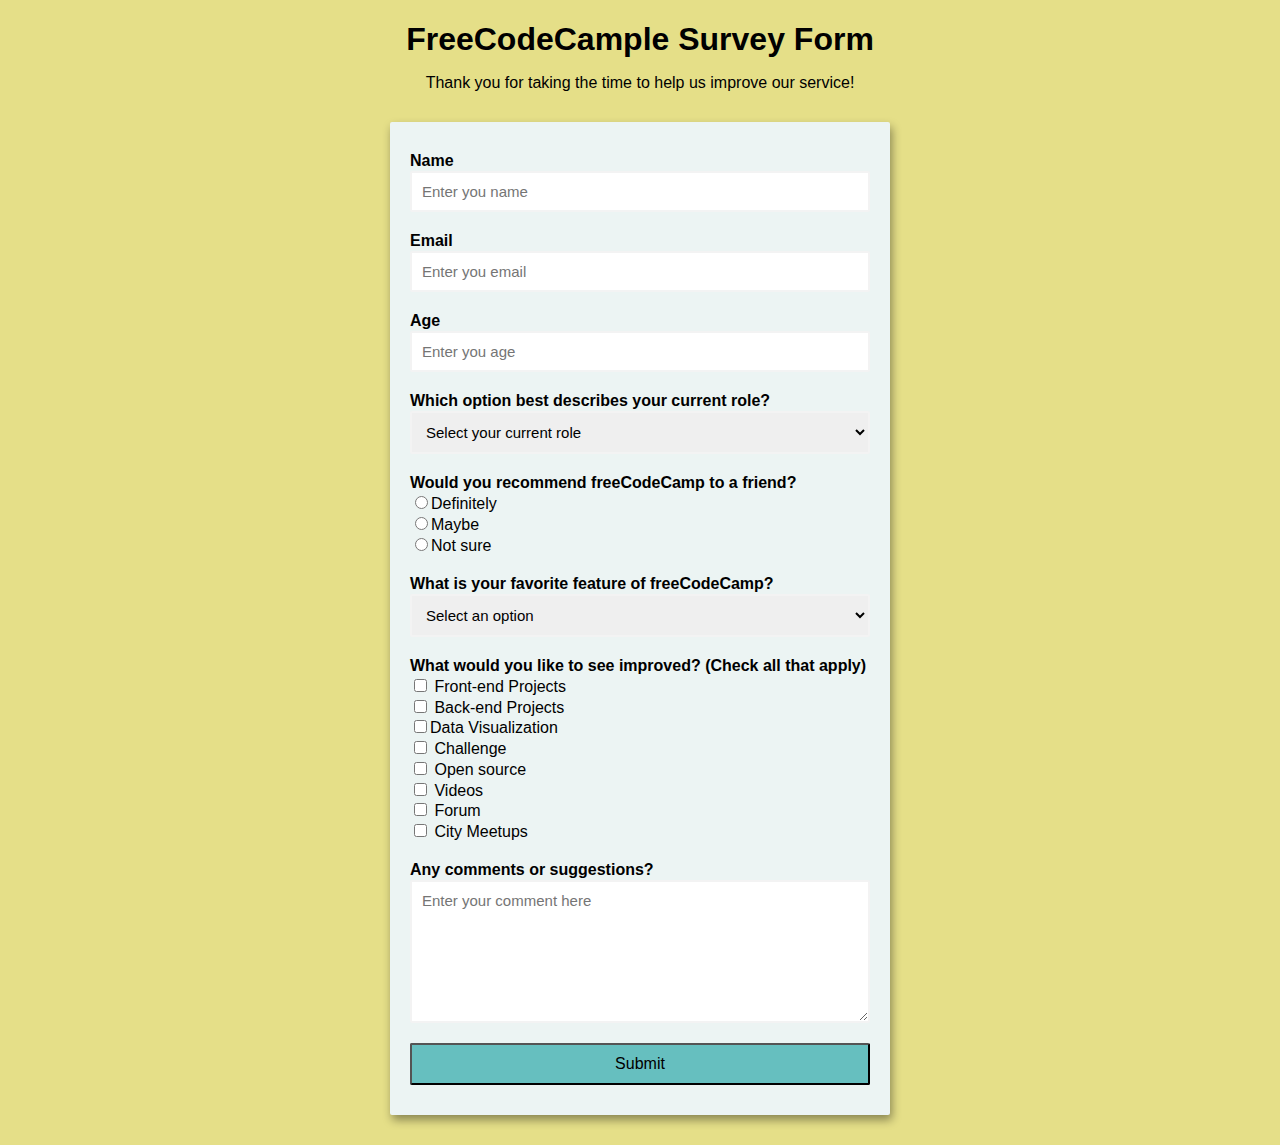
<file: SurveyForm/index.html>
<!DOCTYPE html>
<html lang="en">

<head>
    <meta charset="UTF-8">
    <meta name="viewport" content="width=device-width, initial-scale=1.0">
    <link rel="stylesheet" href="style.css">
    <title>JC Raulston Arboretum Survey Form</title>
</head>
<div>
    <h1 id="title">FreeCodeCample Survey Form</h1>

    <p id="description"> Thank you for taking the time to help us improve our service!</p>

    <form id="survey-form">
        <div class="form-control">
            <label for="name" id="name-label"><b>Name</b></label>           
            <input type="text" placeholder="Enter you name" id="name" required>            
        </div>

        <div class="form-control">
            <label for="email" id="email-label"><b>Email</b></label>            
            <input type="email" placeholder="Enter you email" id="email" required>            
        </div>

            
        <div class="form-control">
            <label for="age" id="number-label"><b>Age</b></label>           
            <input type="number" placeholder="Enter you age" id="number" required min="13" max="110">            
        </div>
                

        <div class="form-control">
            <label for="role" id="role" ><b>Which option best describes your current role?</b></label>            
            <select name="role" id="dropdown">
                <option value="" disabled selected>Select your current role</option>
                <option value="student">Student</option>
                <option value="full-time">Full-time</option>            
                <option value="part-time">Part-time</option>
               <option value="other">Other</option> 
               </select>   
          
        </div>

        <div class="form-control">
            <label><b>Would you recommend freeCodeCamp to a friend?</b></label>  
           <label for="radio1"> <input type="radio" id="radio1" name="recommend" value="definitely" >Definitely</label>
           <label for="radio2"> <input type="radio" id="radio2" name="recommend" value="maybe" >Maybe</label>
            <label for="radio3"> <input type="radio" id="radio3" name="recommend" value="not-sure">Not sure</label>
          
        </div>
        

        <div class="form-control">
            <label for="feature"><b>What is your favorite feature of freeCodeCamp?</b></label>            
            <select name="feature" id="dropdown" >
                <option value="" disable select>Select an option</option>
                <option value="student">Challenges</option>
                <option value="full-time">Projects</option>            
                <option value="part-time">Community</option>
               <option value="other">Open Source</option> 
               </select>   
          
        </div>
        
       

        <div class="form-control">
            <label for="feature"><b>What would you like to see improved? (Check all that apply)</b></label>           
           
            <label for="check1"> <input type="checkbox"  value="front-end"> Front-end Projects</label>
            <label for="check2"></label> <input type="checkbox"  value="back-end"> Back-end Projects</label>
            <label for="check3"> <input type="checkbox" value="data">Data Visualization</label>
            <label for="check4"><input type="checkbox"  value="challenge">   Challenge</label>
            <label for="check5">  <input type="checkbox"  value="open-source">   Open source</label>
            <label for="check6"></label> <input type="checkbox"  value="videos">    Videos</label>
            <label for="check7"><input type="checkbox"  value="forum">            Forum</label>
            <label for="check8"><input type="checkbox"  value="meetup">   City Meetups</label>              
          
        </div>
        
      <div class="form-control">
        <label for ="comment"><b>Any comments or suggestions?</b></label>
        <textarea id="comment" rows="7" cols="72" placeholder="Enter your comment here"></textarea>
        </div>

        <button type="submit" value="submit" id="submit">Submit</button>     


</div>
</form>
</body>

</html>
</file>
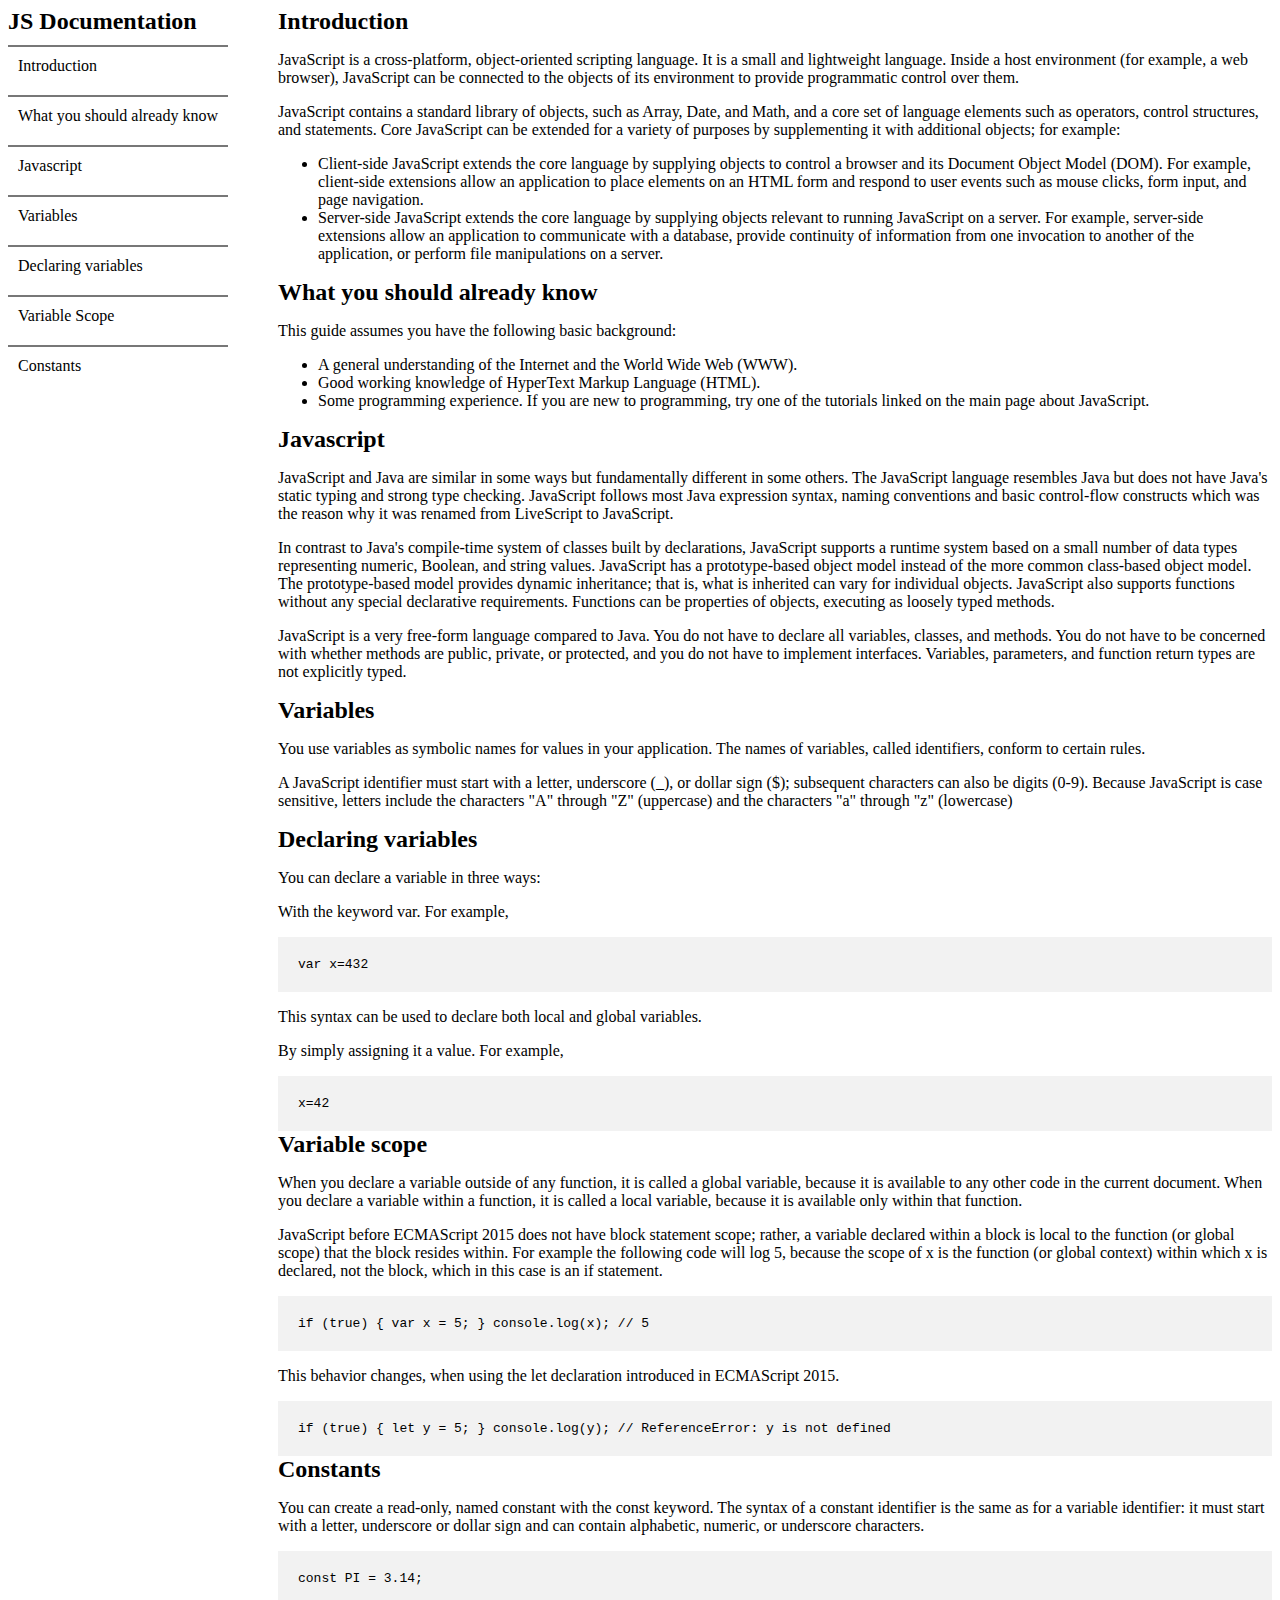
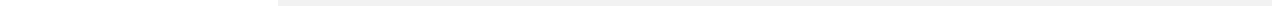
<file: technological documentation page/index.html>
<!DOCTYPE html>
<html lang="en">
<head>
    <meta charset="UTF-8">
    <meta name="viewport" content="width=device-width, initial-scale=1.0">
    <link rel="stylesheet" href="style.css">
    <title>Technical Documentation Page</title>
</head>
<body>

<div class="main-body">
  <nav id="navbar">
      
   <header>JS Documentation</header>

  <a href="#introduction" class="nav-link">Introduction</a>
   <a href="#what_you_should_already_know" class="nav-link">What you should already know</a>
   <a href="#javascript" class="nav-link">Javascript</a>
   <a href="#variables" class="nav-link">Variables</a>
   <a href="#declaring_variables" class="nav-link">Declaring variables</a>
   <a href="#variable_scope" class="nav-link">Variable Scope</a>
   <a href="#constants" class="nav-link">Constants</a>

</nav>  

<main id="main-doc">
   <section class="main-section" id="introduction">
     <header>Introduction</header>
     <p>JavaScript is a cross-platform, object-oriented scripting language. It is a small and lightweight language. Inside a host environment (for example, a web browser), JavaScript can be connected to the objects of its environment to provide programmatic control over them.</p>
     <p>JavaScript contains a standard library of objects, such as Array, Date, and Math, and a core set of language elements such as operators, control structures, and statements. Core JavaScript can be extended for a variety of purposes by supplementing it with additional objects; for example:</p>
    <ul>
        <li>Client-side JavaScript extends the core language by supplying objects to control a browser and its Document Object Model (DOM). For example, client-side extensions allow an application to place elements on an HTML form and respond to user events such as mouse clicks, form input, and page navigation.</li>
        <li>Server-side JavaScript extends the core language by supplying objects relevant to running JavaScript on a server. For example, server-side extensions allow an application to communicate with a database, provide continuity of information from one invocation to another of the application, or perform file manipulations on a server.</li>
    </ul>
   </section>

<section class="main-section" id="what_you_should_already_know">
    <header>What you should already know</header>
    <p>This guide assumes you have the following basic background:</p>
    <ul>
        <li>A general understanding of the Internet and the World Wide Web (WWW).</li>
        <li>Good working knowledge of HyperText Markup Language (HTML).</li>
        <li>Some programming experience. If you are new to programming, try one of the tutorials linked on the main page about JavaScript.</li>
    </ul>

    
</section>

   <section class="main-section" id="javascript">
      <header>Javascript</header>
       <p>JavaScript and Java are similar in some ways but fundamentally different in some others. The JavaScript language resembles Java but does not have Java's static typing and strong type checking. JavaScript follows most Java expression syntax, naming conventions and basic control-flow constructs which was the reason why it was renamed from LiveScript to JavaScript.</p>
 <p>In contrast to Java's compile-time system of classes built by declarations, JavaScript supports a runtime system based on a small number of data types representing numeric, Boolean, and string values. JavaScript has a prototype-based object model instead of the more common class-based object model. The prototype-based model provides dynamic inheritance; that is, what is inherited can vary for individual objects. JavaScript also supports functions without any special declarative requirements. Functions can be properties of objects, executing as loosely typed methods.</p>
<p>JavaScript is a very free-form language compared to Java. You do not have to declare all variables, classes, and methods. You do not have to be concerned with whether methods are public, private, or protected, and you do not have to implement interfaces. Variables, parameters, and function return types are not explicitly typed.</p>
   </section>
   <section class="main-section" id="variables">
       <header>Variables</header>
       <p>You use variables as symbolic names for values in your application. The names of variables, called identifiers, conform to certain rules.</p>
    <p>A JavaScript identifier must start with a letter, underscore (_), or dollar sign ($); subsequent characters can also be digits (0-9). Because JavaScript is case sensitive, letters include the characters "A" through "Z" (uppercase) and the characters "a" through "z" (lowercase)</p>
  
    </section>
   <section class="main-section" id="declaring_variables">
    <header >Declaring variables</header>
    <p>You can declare a variable in three ways:</p>
   <p>With the keyword var. For example,</p>
  <code>var x=432</code>
  <p>This syntax can be used to declare both local and global variables.</p>
  <p>By simply assigning it a value. For example,</p>
 <code>x=42</code>

   </section>
   <section class="main-section" id="variable_scope">
       <header >Variable scope</header>
       <p>When you declare a variable outside of any function, it is called a global variable, because it is available to any other code in the current document. When you declare a variable within a function, it is called a local variable, because it is available only within that function.</p>
   <p>JavaScript before ECMAScript 2015 does not have block statement scope; rather, a variable declared within a block is local to the function (or global scope) that the block resides within. For example the following code will log 5, because the scope of x is the function (or global context) within which x is declared, not the block, which in this case is an if statement.</p>


   <code>if (true) { var x = 5; } console.log(x); // 5</code>    
<p>This behavior changes, when using the let declaration introduced in ECMAScript 2015.</p>

<code>if (true) { let y = 5; } console.log(y); // ReferenceError: y is not
    defined</code> 

    <section class="main-section" id="constants">
        <header>Constants</header>
        <p>You can create a read-only, named constant with the const keyword. The syntax of a constant identifier is the same as for a variable identifier: it must start with a letter, underscore or dollar sign and can contain alphabetic, numeric, or underscore characters.</p>
  <code>const PI = 3.14;</code>
    </section>
</section>
</main>

</div>
</body>
</html>
</file>
<file: SurveyForm/style.css>
*{
    box-sizing: border-box;
    font-family:'Segoe UI', Tahoma, Geneva, Verdana, sans-serif;
       
    
}

h1{
    margin-bottom:0;
}

body{
    background-color: #e5df88;
}

#title, #description{
    text-align: center;
}

form{
    background-color:#ecf4f3;
    max-width:500px;
    /* form in the middle */
    margin:30px auto;
    box-shadow: 2px 5px 10px rgba(0,0,0,0.4);
    padding:30px 20px;
    border-radius:2px;
}

.form-control{
    text-align: left;
    margin-bottom: 20px;
  
}

.form-control label{
    display:block;
    margin-bottom: 1px;   

}


/* input */
.form-control input, .form-control select, .form-control textarea {
    display:block;
    /* take the whole width */
   width:100%;  
   border: 2px solid #f3f3f3;
   padding:10px;
   font-size:15px;
   border-radius: 2px;
}

.form-control input[type="radio"] {
    width:auto;
    display:inline-block;

}


.form-control input[type="checkbox"] {
    width:auto;
    display:inline-block;

}

#submit{
    background-color:#66bfbf;
    margin:0 auto;
    width:100%;    
    padding:10px;
    font-size:16px;
    border-radius: 2px;;
}
</file>
<file: technological documentation page/style.css>
*{
    box-sizing: border-box;
}

div.main-body{
    display:grid;
    grid-template-columns: minmax(250px,auto) 1fr;
    grid-template-areas:"navbar mainContent";
    grid-gap:20px;
}

nav#navbar{
    grid-area: navbar;
    position:fixed;
    background-color: #fff;
    height:100vh;
  
  
}

nav#navbar a{
    display:block;
    text-decoration: none;
    padding:10px ;
    border-top:2px solid #777;
    color:black;
    margin:10px 0;


}

main#main-doc{
    grid-area:mainContent;
}

header{
    font-size:1.5rem;
    font-weight:bold;
}

code{
    background-color:#f2f2f2;
    display:block;
    padding:20px;
}

/* if less than 750 */
@media screen and (max-width:750px){

    div.main-body{
        grid-template-columns: 1fr;
        grid-template-areas: "navbar" "mainContent";

    }

    nav#navbar{
        position: inherit;
    }
}
</file>
